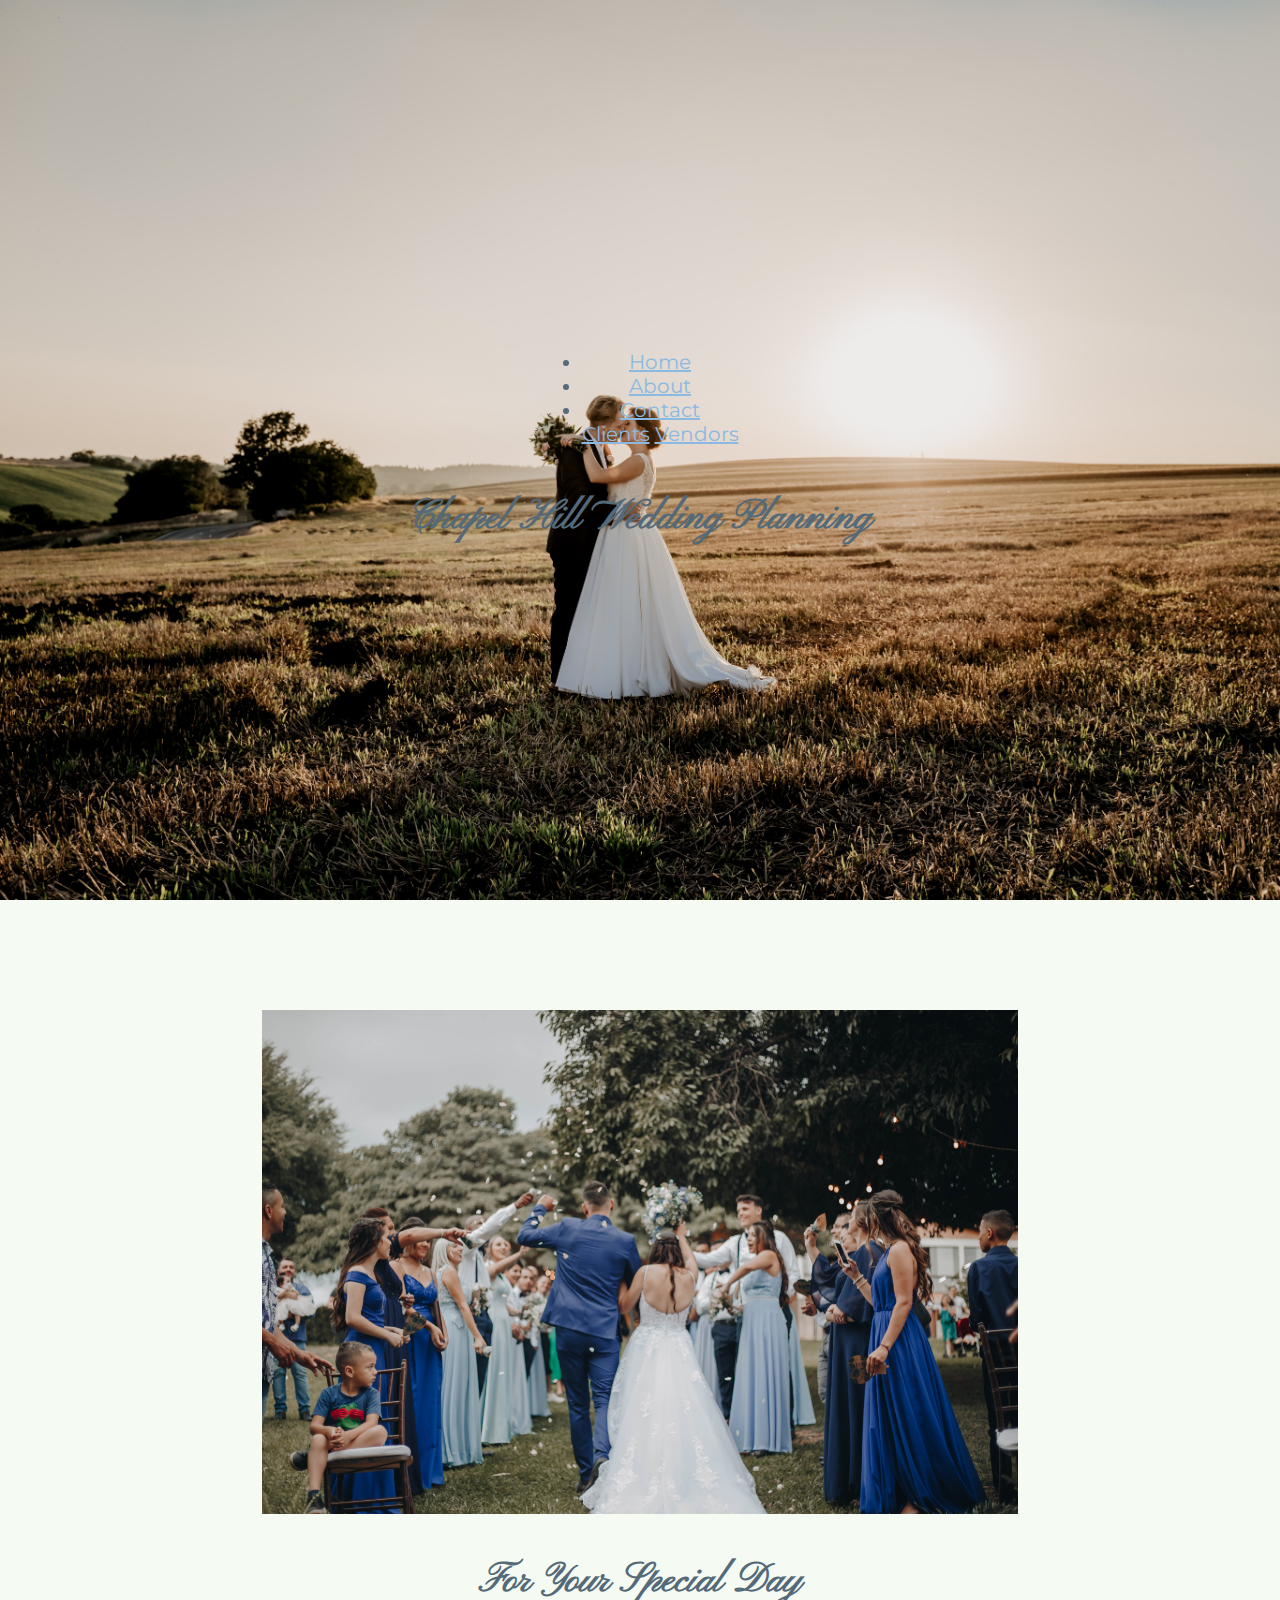
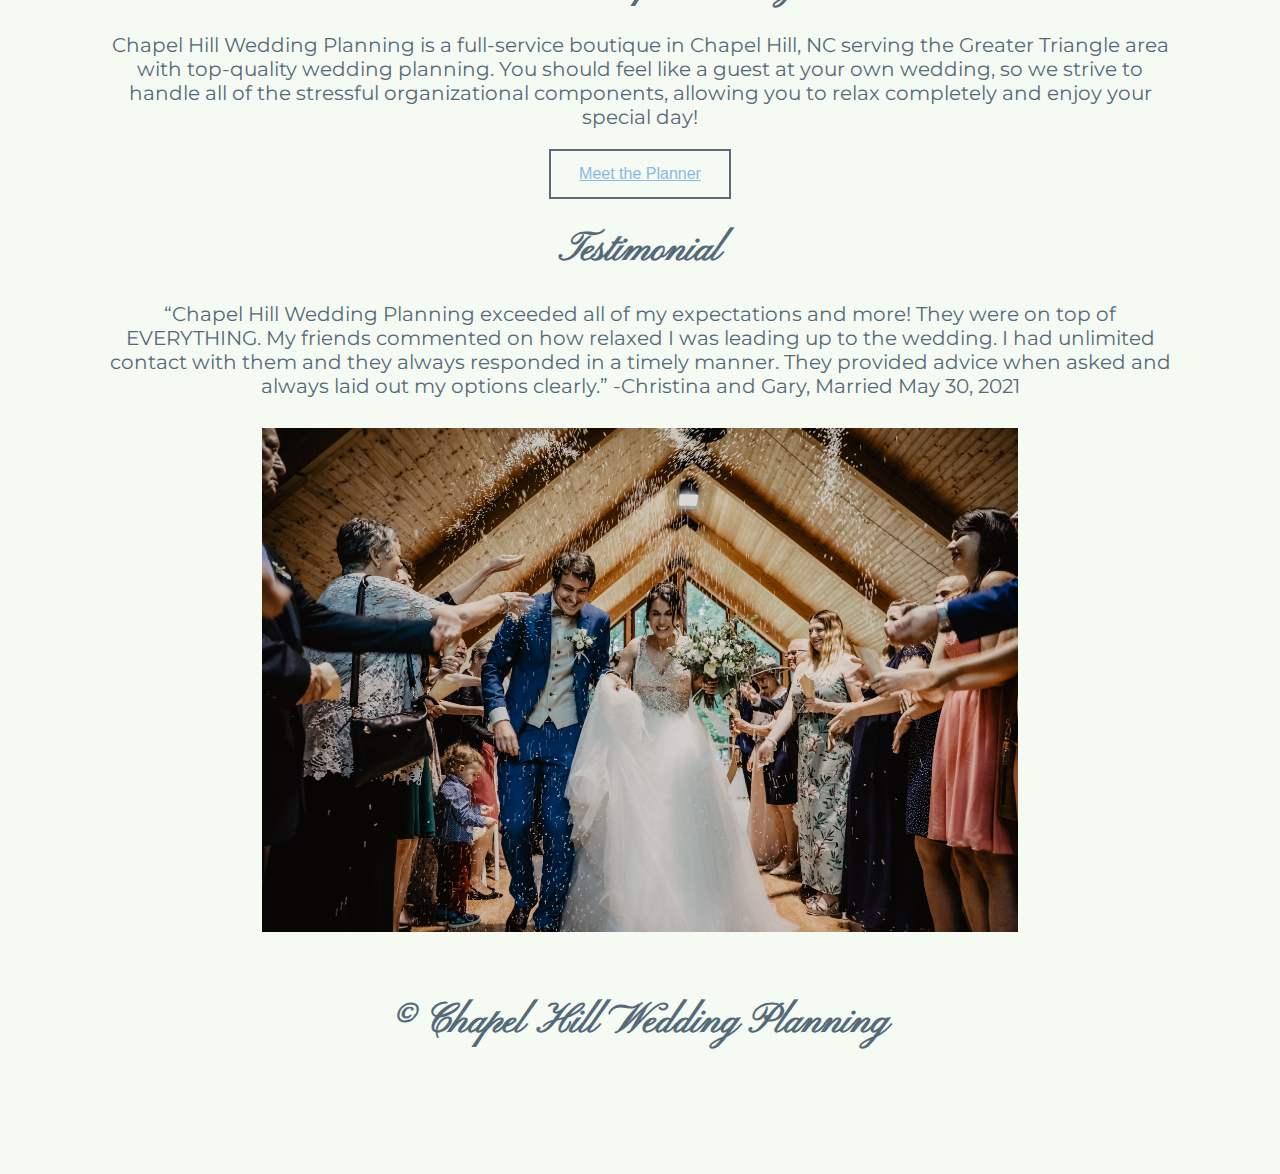
<file: index.html>
<!doctype html>
<html lang="en">
  <head>
    <!-- Required meta tags -->
    <meta charset="utf-8">
    <meta name="viewport" content="width=device-width, initial-scale=1">

    <link href="https://cdn.jsdelivr.net/npm/bootstrap@5.0.2/dist/css/bootstrap.min.css" rel="stylesheet" integrity="sha384-EVSTQN3/azprG1Anm3QDgpJLIm9Nao0Yz1ztcQTwFspd3yD65VohhpuuCOmLASjC" crossorigin="anonymous">
    <link rel="stylesheet" href="css/style.css">
<script src="https://cdn.jsdelivr.net/npm/bootstrap@5.0.2/dist/js/bootstrap.bundle.min.js"></script>

    <title>Chapel Hill Wedding Planning</title>

  </head>
  <body>

<div class="hero">
  <nav class="navbar navbar-expand-sm">
  <div class="container-fluid">
      <div id="navbarCollapse" class="collapse navbar-collapse">
          <ul class="nav navbar-nav">
              <li class="nav-item">
                  <a href="#" class="nav-link">Home</a>
              </li>
              <li class="nav-item">
                  <a href="planner.html" class="nav-link">About</a>
              </li>
              <li class="nav-item dropdown">
                  <a href="#" class="nav-link dropdown-toggle" data-bs-toggle="dropdown">Contact</a>
                  <div class="dropdown-menu">
                      <a href="clients.html" class="dropdown-item">Clients</a>
                      <a href="vendors.html" class="dropdown-item">Vendors</a>
                  </div>
              </li>
          </ul>

      </div>
  </div>
</nav>

  <h1> Chapel Hill Wedding Planning</h1>

</div>

<div class= "foryourspecialday">

<div class="row">
  <div class="col-md-6">
    <img src="images/image1.jpg" class="plannerimage">
    </div>
  <div class="col-md-6">
    <h1>For Your Special Day</h1>

      <p>Chapel Hill Wedding Planning is a full-service boutique in Chapel Hill, NC serving the Greater Triangle area with top-quality wedding planning. You should feel like a guest at your own wedding, so we strive to handle all of the stressful organizational components, allowing you to relax completely and enjoy your special day!</p>
      <button class="btn meetplanner"><a href="planner.html" class="graybutton">Meet the Planner</a></button>
  </div>
  <div class="w-100"></div>
  <div class="col-md-6">
    <h1>Testimonial</h1>

    <p>“Chapel Hill Wedding Planning exceeded all of my expectations and more!  They were on top of EVERYTHING.  My friends commented on how relaxed I was leading up to the wedding.  I had unlimited contact with them and they always responded in a timely manner.  They provided advice when asked and always laid out my options clearly.”
 -Christina and Gary, Married May 30, 2021</p>
  </div>
  <div class="col-md-6">
<img src="images/testimonial.jpg" class="plannerimage">
  </div>
  <div class="w-100"></div>
  <div class="col colwords">
</div>



<footer>
<h1>© Chapel Hill Wedding Planning</h1>
</footer>


<script>
window.onscroll = function() {myFunction()};

var navbar = document.getElementById("navbar");
var sticky = navbar.offsetTop;

function myFunction() {
  if (window.pageYOffset >= sticky) {
    navbar.classList.add("sticky")
  } else {
    navbar.classList.remove("sticky");
  }
}
</script>

  </body>
</html>
</file>
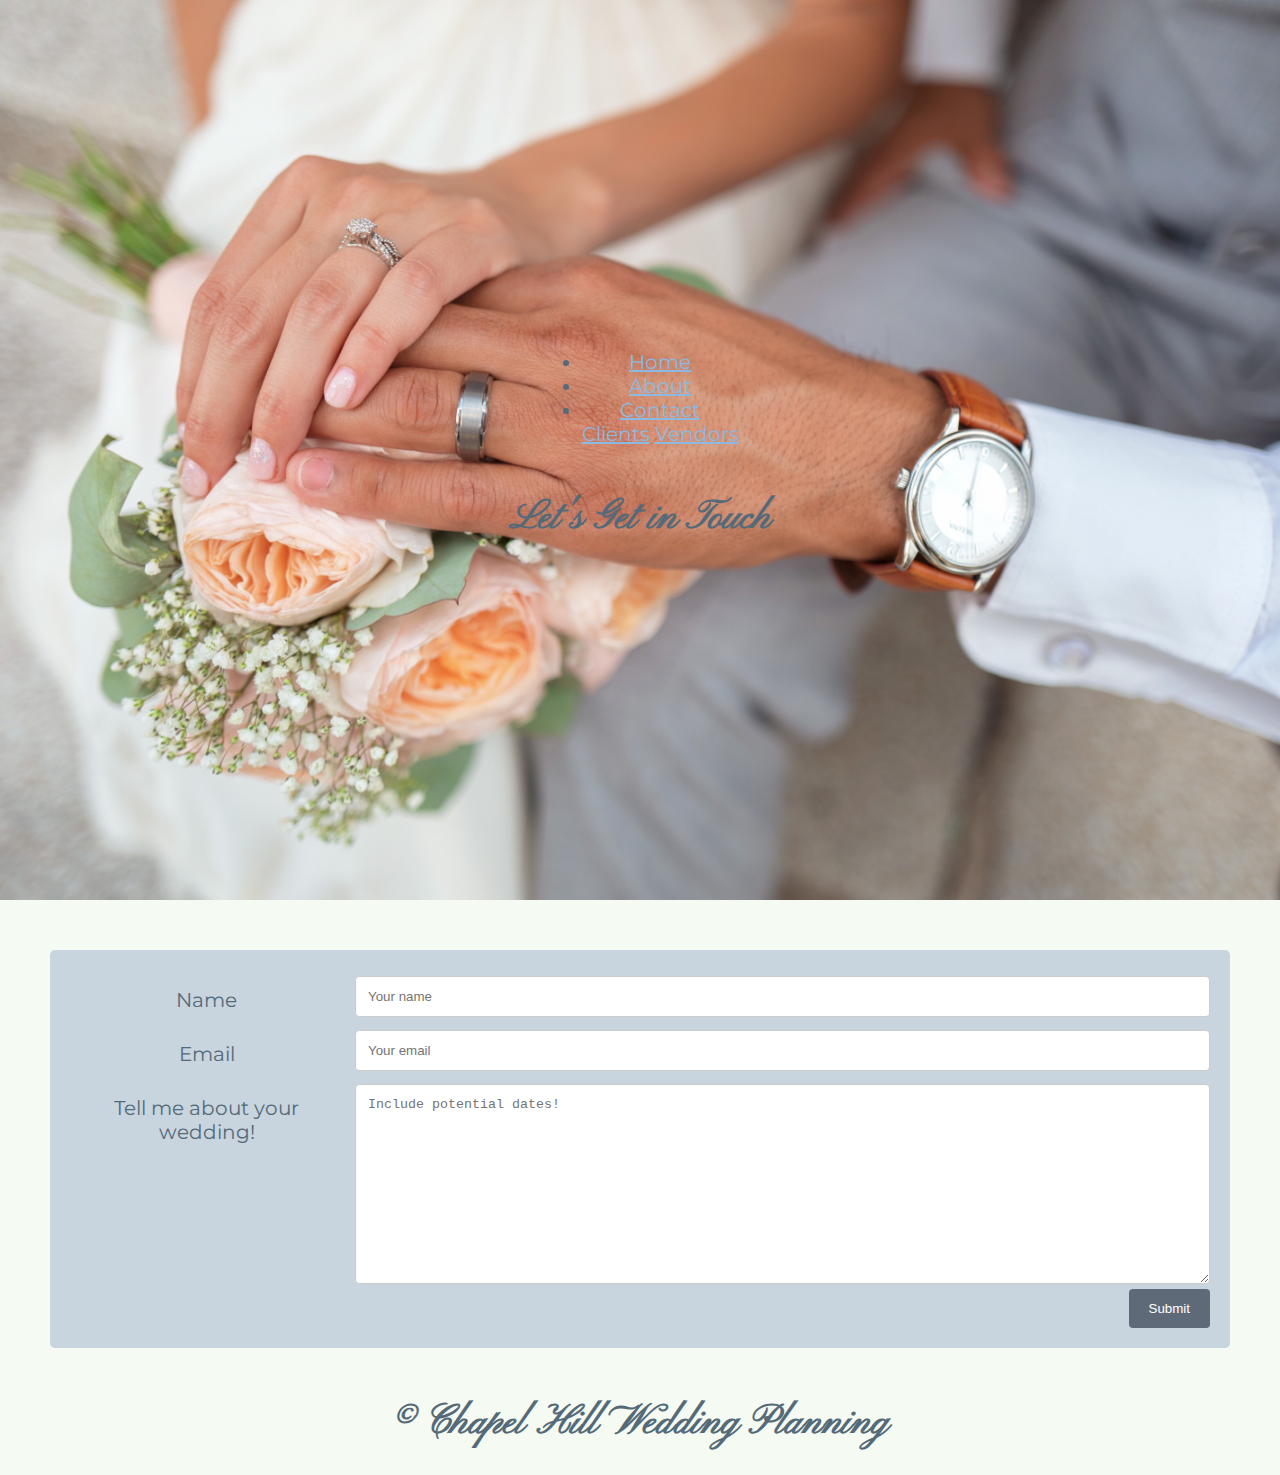
<file: clients.html>
<!doctype html>
<html lang="en">
  <head>
    <!-- Required meta tags -->
    <meta charset="utf-8">
    <meta name="viewport" content="width=device-width, initial-scale=1">

    <link href="https://cdn.jsdelivr.net/npm/bootstrap@5.0.2/dist/css/bootstrap.min.css" rel="stylesheet" integrity="sha384-EVSTQN3/azprG1Anm3QDgpJLIm9Nao0Yz1ztcQTwFspd3yD65VohhpuuCOmLASjC" crossorigin="anonymous">
    <link rel="stylesheet" href="css/style.css">
<script src="https://cdn.jsdelivr.net/npm/bootstrap@5.0.2/dist/js/bootstrap.bundle.min.js"></script>

    <title>Chapel Hill Wedding Planning</title>

  </head>
  <body>


<div class="letsgetintouch">
  <nav class="navbar navbar-expand-sm">
  <div class="container-fluid">
      <div id="navbarCollapse" class="collapse navbar-collapse">
          <ul class="nav navbar-nav">
              <li class="nav-item">
                  <a href="index.html" class="nav-link">Home</a>
              </li>
              <li class="nav-item">
                  <a href="planner.html" class="nav-link">About</a>
              </li>
              <li class="nav-item dropdown">
                  <a href="#" class="nav-link dropdown-toggle" data-bs-toggle="dropdown">Contact</a>
                  <div class="dropdown-menu">
                      <a href="#" class="dropdown-item">Clients</a>
                      <a href="vendors.html" class="dropdown-item">Vendors</a>
                  </div>
              </li>
          </ul>

      </div>
  </div>
</nav>

  <h1>Let's Get in Touch</h1>

</div>

<div class="container">
  <form action="/action_page.php">
    <div class="row">
      <div class="col-25">
        <label for="fname">Name</label>
      </div>
      <div class="col-75">
        <input type="text" id="fname" name="firstname" placeholder="Your name">
      </div>
    </div>
    <div class="row">
      <div class="col-25">
        <label for="lname">Email</label>
      </div>
      <div class="col-75">
        <input type="text" id="lname" name="lastname" placeholder="Your email">
      </div>
    </div>
    <div class="row">
      <div class="col-25">
        <label for="subject">Tell me about your wedding!</label>
      </div>
      <div class="col-75">
        <textarea id="subject" name="subject" placeholder="Include potential dates!" style="height:200px"></textarea>
      </div>
    </div>
    <div class="row">
      <input type="submit" value="Submit">
    </div>
  </form>
</div>




<footer>
<h1>© Chapel Hill Wedding Planning</h1>
</footer>


<script>
window.onscroll = function() {myFunction()};

var navbar = document.getElementById("navbar");
var sticky = navbar.offsetTop;

function myFunction() {
  if (window.pageYOffset >= sticky) {
    navbar.classList.add("sticky")
  } else {
    navbar.classList.remove("sticky");
  }
}
</script>

  </body>
</html>
</file>
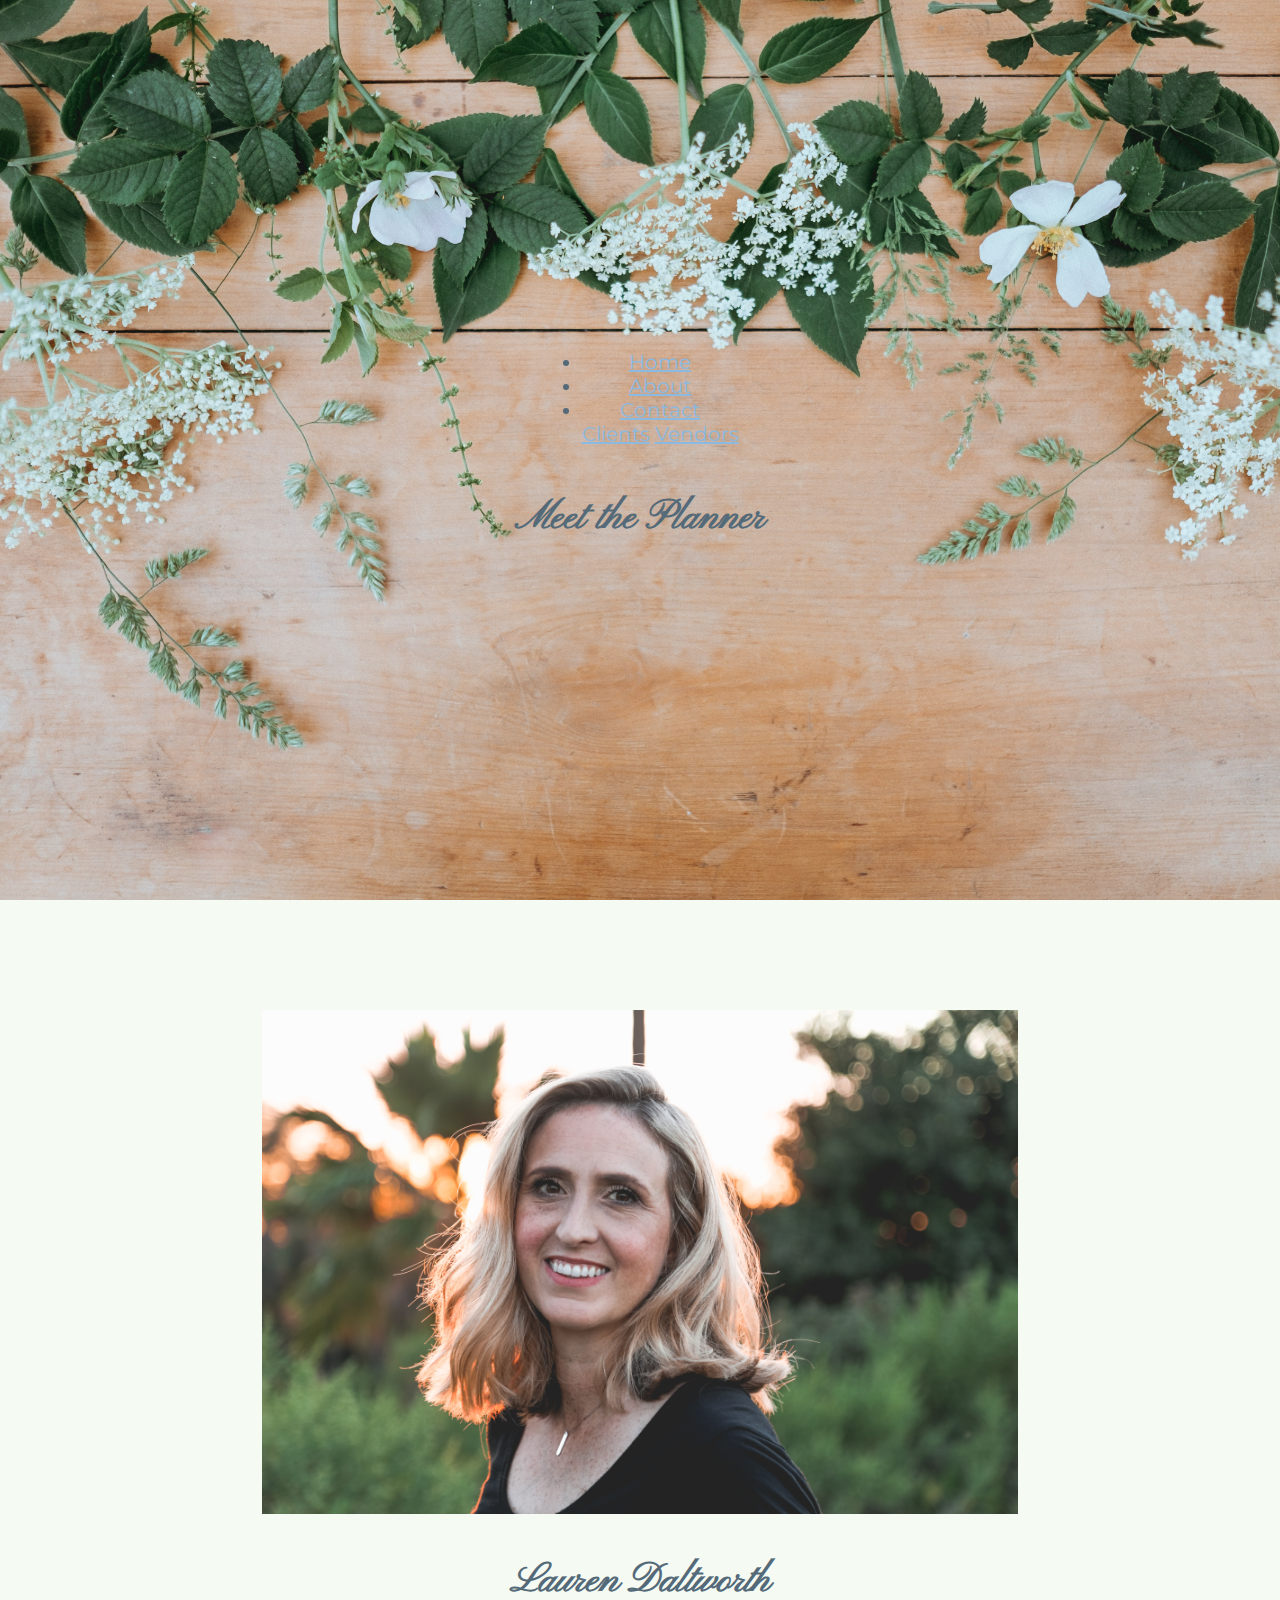
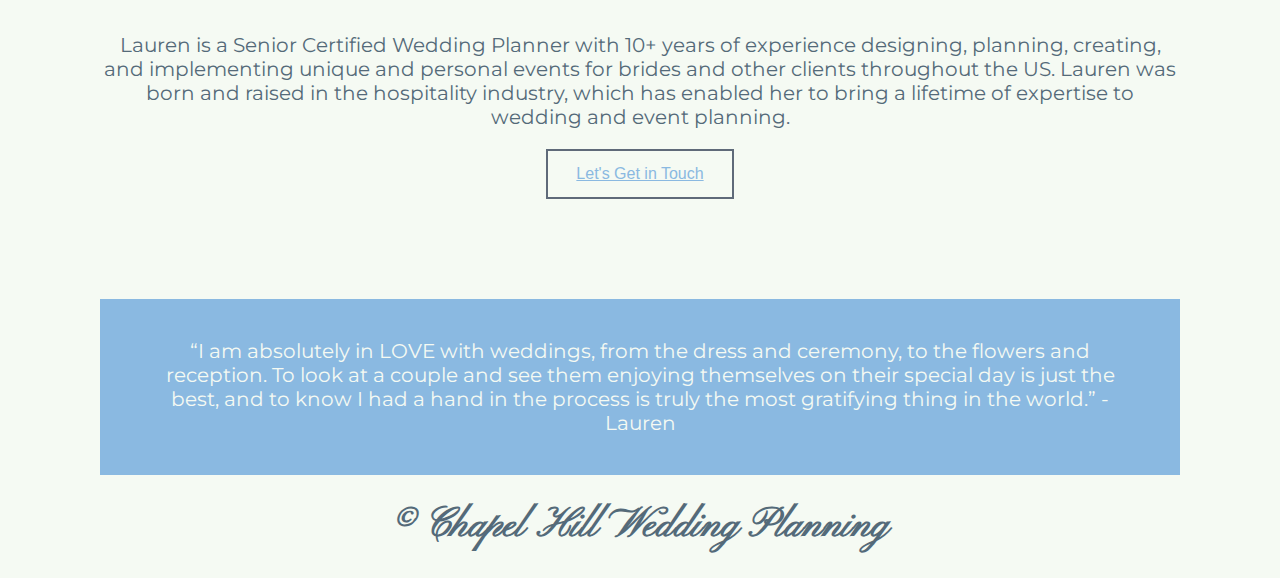
<file: planner.html>
<!doctype html>
<html lang="en">
  <head>
    <!-- Required meta tags -->
    <meta charset="utf-8">
    <meta name="viewport" content="width=device-width, initial-scale=1">

    <link href="https://cdn.jsdelivr.net/npm/bootstrap@5.0.2/dist/css/bootstrap.min.css" rel="stylesheet" integrity="sha384-EVSTQN3/azprG1Anm3QDgpJLIm9Nao0Yz1ztcQTwFspd3yD65VohhpuuCOmLASjC" crossorigin="anonymous">
    <link rel="stylesheet" href="css/style.css">
<script src="https://cdn.jsdelivr.net/npm/bootstrap@5.0.2/dist/js/bootstrap.bundle.min.js"></script>

    <title>Chapel Hill Wedding Planning</title>

  </head>
  <body>


<div class="meettheplanner">
  <nav class="navbar navbar-expand-sm">
  <div class="container-fluid">
      <div id="navbarCollapse" class="collapse navbar-collapse">
          <ul class="nav navbar-nav">
              <li class="nav-item">
                  <a href="index.html" class="nav-link">Home</a>
              </li>
              <li class="nav-item">
                  <a href="#" class="nav-link">About</a>
              </li>
              <li class="nav-item dropdown">
                  <a href="#" class="nav-link dropdown-toggle" data-bs-toggle="dropdown">Contact</a>
                  <div class="dropdown-menu">
                      <a href="clients.html" class="dropdown-item">Clients</a>
                      <a href="vendors.html" class="dropdown-item">Vendors</a>
                  </div>
              </li>
          </ul>

      </div>
  </div>
</nav>

  <h1>Meet the Planner</h1>

</div>

<div class= "foryourspecialday">

  <div class="container-fluid">
    <div class="row">
      <div class="col-md-6">
        <img src="images/planner.jpg" class="plannerimage">
      </div>
      <div class="col-md-6">
              <h1>Lauren Daltworth</h1>
              <p>Lauren is a Senior Certified Wedding Planner with 10+ years of experience designing, planning, creating, and implementing unique and personal events for brides and other clients throughout the US. Lauren was born and raised in the hospitality industry, which has enabled her to bring a lifetime of expertise to wedding and event planning.</p>
              <button class="btn meetplanner"><a href="clients.html">Let's Get in Touch</a></button>
      </div>
    </div>
  </div>
</div>

  <div class="quote">
    <blockquote> “I am absolutely in LOVE with weddings, from the dress and ceremony, to the flowers and reception. To look at a couple and see them enjoying themselves on their special day is just the best, and to know I had a hand in the process is truly the most gratifying thing in the world.”
- Lauren</blockquote>
  </div>



<footer>
<h1>© Chapel Hill Wedding Planning</h1>
</footer>


<script>
window.onscroll = function() {myFunction()};

var navbar = document.getElementById("navbar");
var sticky = navbar.offsetTop;

function myFunction() {
  if (window.pageYOffset >= sticky) {
    navbar.classList.add("sticky")
  } else {
    navbar.classList.remove("sticky");
  }
}
</script>

  </body>
</html>
</file>
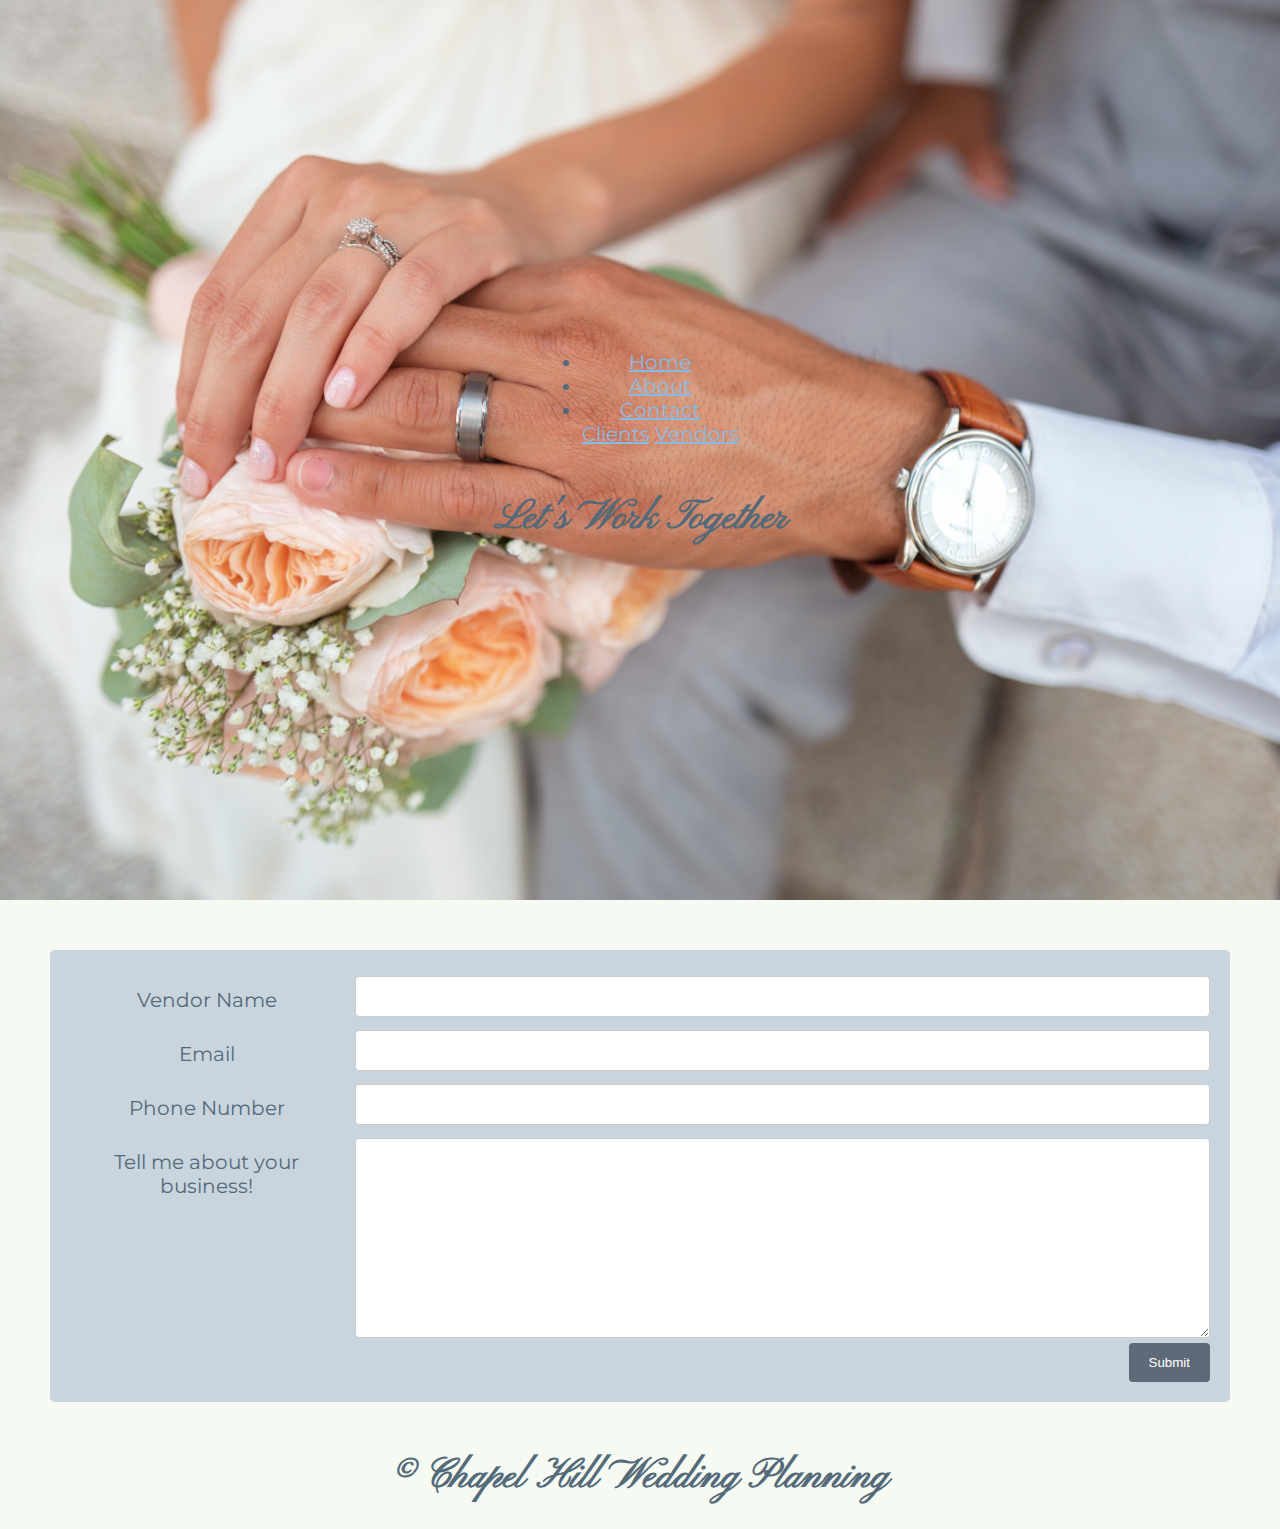
<file: vendors.html>
<!doctype html>
<html lang="en">
  <head>
    <!-- Required meta tags -->
    <meta charset="utf-8">
    <meta name="viewport" content="width=device-width, initial-scale=1">

    <link href="https://cdn.jsdelivr.net/npm/bootstrap@5.0.2/dist/css/bootstrap.min.css" rel="stylesheet" integrity="sha384-EVSTQN3/azprG1Anm3QDgpJLIm9Nao0Yz1ztcQTwFspd3yD65VohhpuuCOmLASjC" crossorigin="anonymous">
    <link rel="stylesheet" href="css/style.css">
<script src="https://cdn.jsdelivr.net/npm/bootstrap@5.0.2/dist/js/bootstrap.bundle.min.js"></script>

    <title>Chapel Hill Wedding Planning</title>

  </head>
  <body>


<div class="letsworktogether">
  <nav class="navbar navbar-expand-sm">
  <div class="container-fluid">
      <div id="navbarCollapse" class="collapse navbar-collapse">
          <ul class="nav navbar-nav">
              <li class="nav-item">
                  <a href="index.html" class="nav-link">Home</a>
              </li>
              <li class="nav-item">
                  <a href="planner.html" class="nav-link">About</a>
              </li>
              <li class="nav-item dropdown">
                  <a href="#" class="nav-link dropdown-toggle" data-bs-toggle="dropdown">Contact</a>
                  <div class="dropdown-menu">
                      <a href="clients.html" class="dropdown-item">Clients</a>
                      <a href="#" class="dropdown-item">Vendors</a>
                  </div>
              </li>
          </ul>

      </div>
  </div>
</nav>

  <h1>Let's Work Together</h1>

</div>

<div class="container">
  <form action="/action_page.php">
    <div class="row">
      <div class="col-25">
        <label for="fname">Vendor Name</label>
      </div>
      <div class="col-75">
        <input type="text" id="fname" name="firstname">
      </div>
    </div>
    <div class="row">
      <div class="col-25">
        <label for="lname">Email</label>
      </div>
      <div class="col-75">
        <input type="text" id="lname" name="lastname">
      </div>
    </div>
    <div class="row">
      <div class="col-25">
        <label for="fname">Phone Number</label>
      </div>
      <div class="col-75">
        <input type="text" id="fname" name="firstname">
      </div>
    </div>
    <div class="row">
      <div class="col-25">
        <label for="subject">Tell me about your business!</label>
      </div>
      <div class="col-75">
        <textarea id="subject" name="subject" style="height:200px"></textarea>
      </div>
    </div>
    <div class="row">
      <input type="submit" value="Submit">
    </div>
  </form>
</div>




<footer>
<h1>© Chapel Hill Wedding Planning</h1>
</footer>


<script>
window.onscroll = function() {myFunction()};

var navbar = document.getElementById("navbar");
var sticky = navbar.offsetTop;

function myFunction() {
  if (window.pageYOffset >= sticky) {
    navbar.classList.add("sticky")
  } else {
    navbar.classList.remove("sticky");
  }
}
</script>

  </body>
</html>
</file>
<file: css/style.css>
@import url('https://fonts.googleapis.com/css2?family=Montserrat&family=Pinyon+Script&display=swap');

body {
  font-family: 'Montserrat', sans-serif;
  color: #546A79;
  text-align: center;
  margin: 0px;
  background-color: #F5FAF3;
  font-size: 20px;
}

h1 {
  font-family: 'Pinyon Script', cursive;
}

#navbar {
  overflow: hidden;
  background-color: #8AB9E1;
}


#navbar a {
  float: left;
  display: block;
  color: #546A79;
  text-align: center;
  padding: 14px 16px;
  text-decoration: none;
  font-size: 17px;
}

a:hover {
  text-decoration: underline;
}

a.active {
  text-decoration: underline;
}

a {
  color: #8AB9E1;
}

a:visited {
  color: #546A79;
}

.content {
  padding: 16px;
}

.hero {
  background-image: url(../images/hero.jpg);
  padding: 30px;
  text-align: center;
  height: 100vh;
  background-repeat: no-repeat;
  background-size: cover;
  display: flex;
  flex-direction: column;
  justify-content: center;
  align-items: center;
  align-content: center;
}


.foryourspecialday {
  /* height: 100vh; */
  padding: 100px;
}

.meettheplanner {
  background-image: url(../images/weddingplanner.jpg);
  padding: 30px;
  text-align: center;
  height: 100vh;
  background-repeat: no-repeat;
  background-size: cover;
  display: flex;
  flex-direction: column;
  justify-content: center;
  align-items: center;
  align-content: center;
}

.col {
  margin: 10px;
}

.col1 {
  background-image: url(../images/image1.jpg);
  background-repeat: no-repeat;
  background-size: cover;
}

.colplanner {
  background-image: url(../images/planner.jpg);
  background-repeat: no-repeat;
  background-size: cover;
}


.col2 {
  background-image: url(../images/image1.jpg);
  background-repeat: no-repeat;
  background-size: cover;
}

.colwords {
  margin: 50px;
}

.btn {
  border: 2px solid black;
  background-color: #F5FAF3;
  color: black;
  padding: 14px 28px;
  font-size: 16px;
  cursor: pointer;
}

/* Meet the Planner */
.meetplanner {
  border-color: #5F6A79;
  color: #5F6A79;
}

.meetplanner:hover {
  background-color: #5F6A79;
  color: #F5FAF3;
}

.quote {
  background-color: #8AB9E1;
  color: #F5FAF3;
  padding: 20px;
  margin-left: 100px;
  margin-right: 100px;
  margin-bottom: 20px;
}

.plannerimage {
  width: 70%;
  margin: 10px;
}

.letsgetintouch {
  background-image: url(../images/touch.jpg);
  padding: 30px;
  text-align: center;
  height: 100vh;
  background-repeat: no-repeat;
  background-size: cover;
  display: flex;
  flex-direction: column;
  justify-content: center;
  align-items: center;
  align-content: center;
}

.letsworktogether {
  background-image: url(../images/touch.jpg);
  padding: 30px;
  text-align: center;
  height: 100vh;
  background-repeat: no-repeat;
  background-size: cover;
  display: flex;
  flex-direction: column;
  justify-content: center;
  align-items: center;
  align-content: center;
}

.footer {
  background-color: #C8D4DE;
  padding: 50px;
  text-align: right;
}

* {
  box-sizing: border-box;
}

input[type=text], select, textarea {
  width: 100%;
  padding: 12px;
  border: 1px solid #ccc;
  border-radius: 4px;
  resize: vertical;
}

label {
  padding: 12px 12px 12px 0;
  display: inline-block;
}

input[type=submit] {
  background-color: #5F6A79;
  color: white;
  padding: 12px 20px;
  border: none;
  border-radius: 4px;
  cursor: pointer;
  float: right;
}

.container {
  border-radius: 5px;
  background-color: #C8D4DE;
  padding: 20px;
  margin: 50px;
}

.col-25 {
  float: left;
  width: 25%;
  margin-top: 6px;
}

.col-75 {
  float: left;
  width: 75%;
  margin-top: 6px;
}

/* Clear floats after the columns */
.row:after {
  content: "";
  display: table;
  clear: both;
}

/* Responsive layout - when the screen is less than 600px wide, make the two columns stack on top of each other instead of next to each other */
@media screen and (max-width: 600px) {
  .col-25, .col-75, input[type=submit] {
    width: 100%;
    margin-top: 0;
  }
}
</file>
